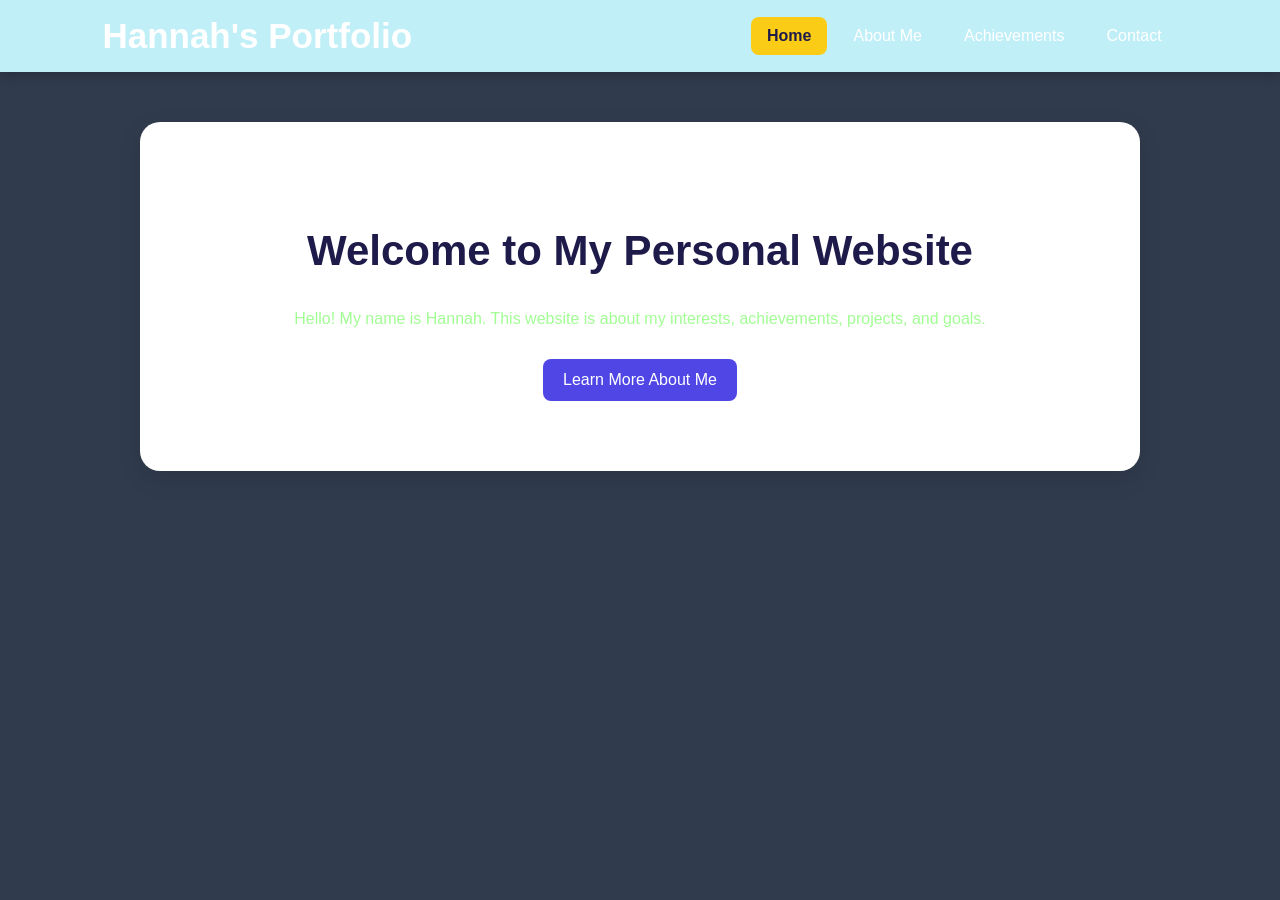
<file: index.html>
<!DOCTYPE html>
<html lang="en">
<head>
  <meta charset="UTF-8">
  <meta name="viewport" content="width=device-width, initial-scale=1.0">

  <title>My Personal Website</title>

  <link rel="stylesheet" href="style.css">
</head>

<body>

  <!-- The reusable navigation will appear here -->
  <div id="menu-container"></div>

  <main class="page-content">
    <section class="hero">
      <h1>Welcome to My Personal Website</h1>

      <p>
        Hello! My name is Hannah. This website is about my
        interests, achievements, projects, and goals.
      </p>

      <a class="button" href="about.html">Learn More About Me</a>
    </section>
  </main>

  <!-- Load jQuery before menu.js -->
  <script src="https://code.jquery.com/jquery-3.7.1.min.js"></script>
  <script src="menu.js"></script>

</body>
</html>
</file>
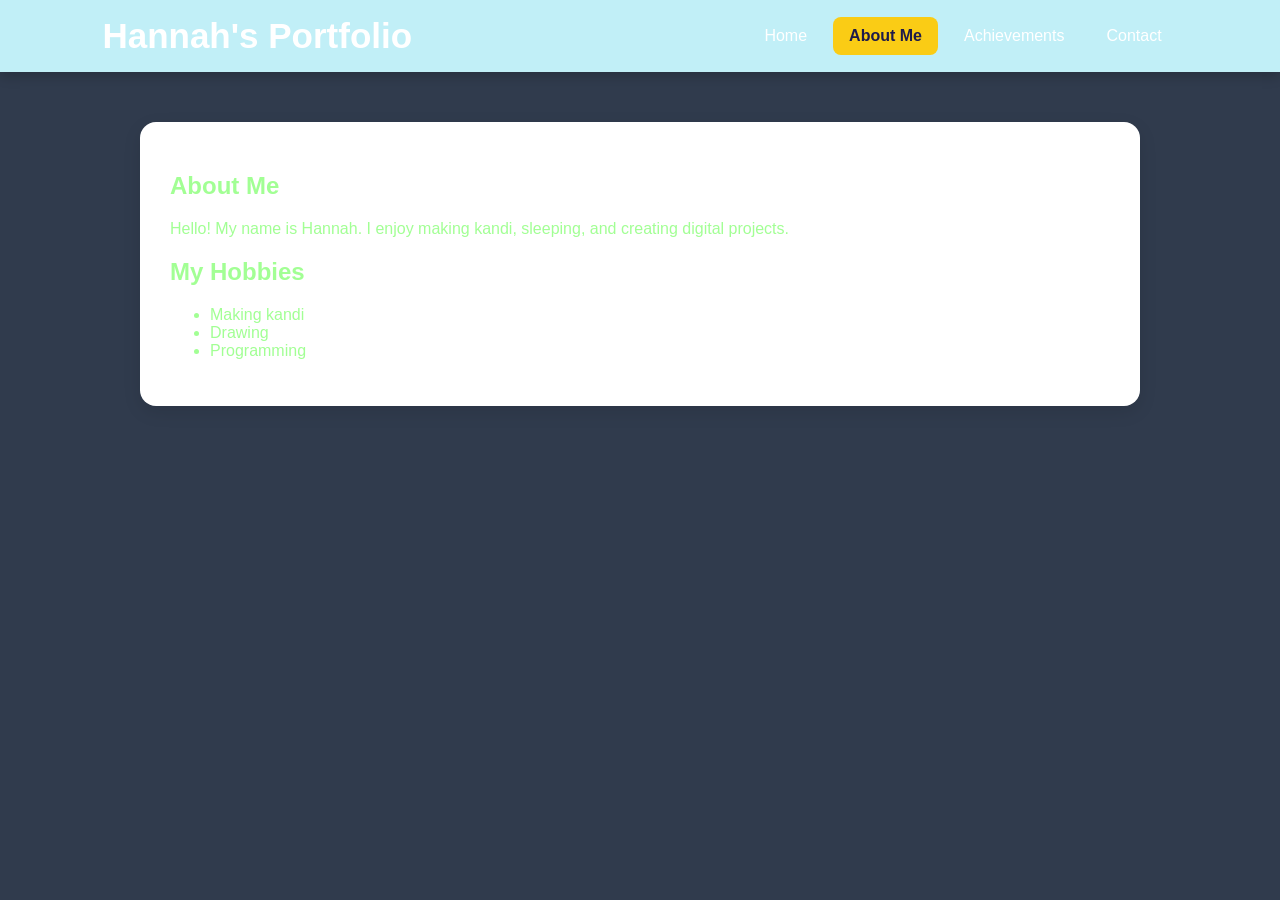
<file: about.html>
<!DOCTYPE html>
<html lang="en">
<head>
  <meta charset="UTF-8">
  <meta name="viewport" content="width=device-width, initial-scale=1.0">

  <title>About Me</title>

  <link rel="stylesheet" href="style.css">
</head>

<body>

  <div id="menu-container"></div>

  <main class="page-content">
    <section class="content-card">
      <h1>About Me</h1>

      <p>
        Hello! My name is Hannah. I enjoy making kandi,
        sleeping, and creating digital projects.
      </p>

      <h2>My Hobbies</h2>

      <ul>
        <li>Making kandi</li>
        <li>Drawing</li>
        <li>Programming</li>
      </ul>
    </section>
  </main>

  <script src="https://code.jquery.com/jquery-3.7.1.min.js"></script>
  <script src="menu.js"></script>

</body>
</html>
</file>
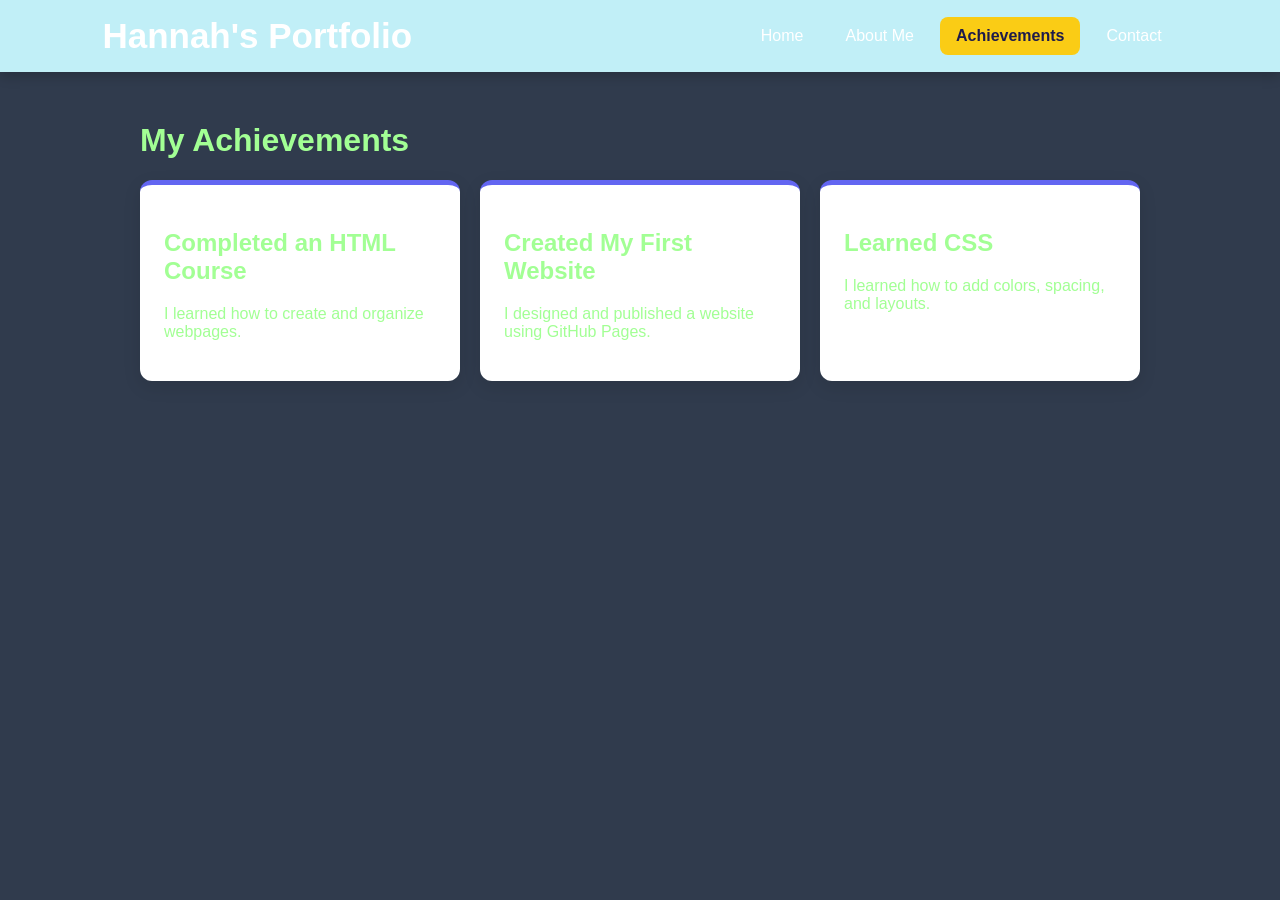
<file: achievement.html>
<!DOCTYPE html>
<html lang="en">
<head>
  <meta charset="UTF-8">
  <meta name="viewport" content="width=device-width, initial-scale=1.0">

  <title>My Achievements</title>

  <link rel="stylesheet" href="style.css">
</head>

<body>

  <div id="menu-container"></div>

  <main class="page-content">
    <h1>My Achievements</h1>

    <section class="card-container">
      <article class="achievement-card">
        <h2>Completed an HTML Course</h2>
        <p>I learned how to create and organize webpages.</p>
      </article>

      <article class="achievement-card">
        <h2>Created My First Website</h2>
        <p>I designed and published a website using GitHub Pages.</p>
      </article>

      <article class="achievement-card">
        <h2>Learned CSS</h2>
        <p>I learned how to add colors, spacing, and layouts.</p>
      </article>
    </section>
  </main>

  <script src="https://code.jquery.com/jquery-3.7.1.min.js"></script>
  <script src="menu.js"></script>

</body>
</html>
</file>
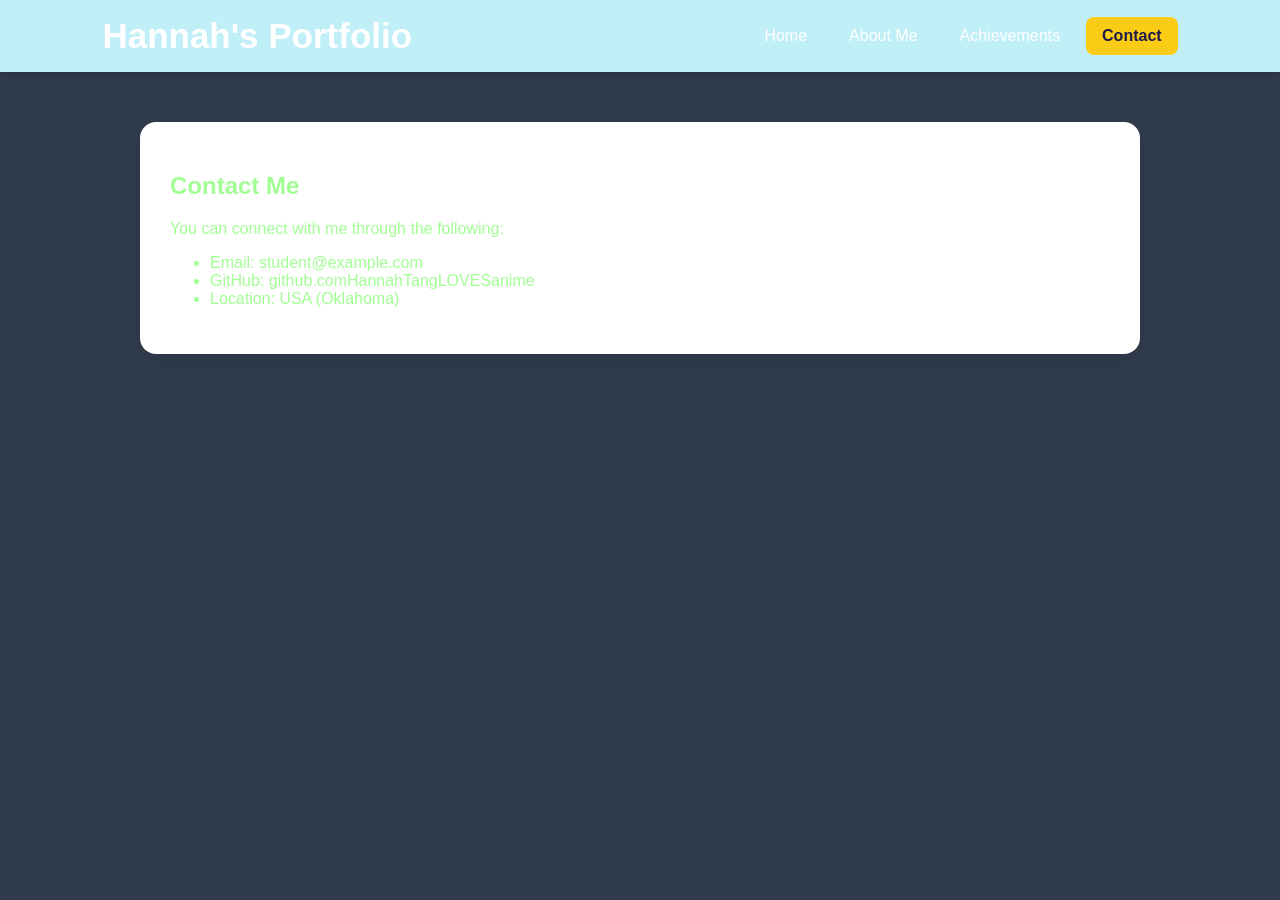
<file: contact.html>
<!DOCTYPE html>
<html lang="en">
<head>
  <meta charset="UTF-8">
  <meta name="viewport" content="width=device-width, initial-scale=1.0">

  <title>Contact Me</title>

  <link rel="stylesheet" href="style.css">
</head>

<body>

  <div id="menu-container"></div>

  <main class="page-content">
    <section class="content-card">
      <h1>Contact Me</h1>

      <p>You can connect with me through the following:</p>

      <ul class="contact-list">
        <li>Email: student@example.com</li>
        <li>GitHub: github.comHannahTangLOVESanime</li>
        <li>Location: USA (Oklahoma)</li>
      </ul>
    </section>
  </main>

  <script src="https://code.jquery.com/jquery-3.7.1.min.js"></script>
  <script src="menu.js"></script>

</body>
</html>
</file>
<file: style.css>
* {
  box-sizing: border-box;
}


body {
  margin: 0;
  color: #a2ff94;
  font-family: Arial, sans-serif;
  background-color: #303b4d;
}


.main-menu {
  display: flex;
  justify-content: space-between;
  align-items: center;
  padding: 16px 8%;
  background-color: #c1eff7;
  box-shadow: 0 4px 12px rgba(0, 0, 0, 0.2);
}


.website-name {
  color: white;
  font-size: 35px;
  font-weight: bold;
}


.menu-links {
  display: flex;
  gap: 10px;
}


.menu-links a {
  padding: 10px 16px;
  border-radius: 8px;
  color: white;
  text-decoration: none;
  transition: 0.3s;
}


.menu-links a:hover {
  background-color: #3c3661;
  transform: translateY(-2px);
}


.menu-links a.active {
  color: #1e1b4b;
  background-color: #facc15;
  font-weight: bold;
}


.page-content {
  width: min(1000px, 90%);
  margin: 50px auto;
}


.hero {
  padding: 70px 30px;
  border-radius: 20px;
  text-align: center;
  background-color: white;
  box-shadow: 0 8px 25px rgba(0, 0, 0, 0.1);
}

.hero h1 {
  color: #1e1b4b;
  font-size: 42px;
}


.button {
  display: inline-block;
  margin-top: 15px;
  padding: 12px 20px;
  border-radius: 8px;
  color: white;
  text-decoration: none;
  background-color: #4f46e5;
}

.button:hover {
  background-color: #3730a3;
}


.content-card {
  padding: 30px;
  border-radius: 16px;
  background-color: white;
  box-shadow: 0 6px 18px rgba(0, 0, 0, 0.1);
}


.card-container {
  display: grid;
  grid-template-columns: repeat(3, 1fr);
  gap: 20px;
}

.achievement-card {
  padding: 24px;
  border-top: 5px solid #6366f1;
  border-radius: 12px;
  background-color: white;
  box-shadow: 0 6px 18px rgba(0, 0, 0, 0.1);
}


.menu-error {
  margin: 0;
  padding: 15px;
  color: white;
  text-align: center;
  background-color: #dc2626;
}


@media (max-width: 700px) {
  .main-menu {
    flex-direction: column;
    gap: 15px;
  }

  .menu-links {
    flex-wrap: wrap;
    justify-content: center;
  }

  .card-container {
    grid-template-columns: 1fr;
  }

  .hero h1 {
    font-size: 32px;
  }
}
</file>
